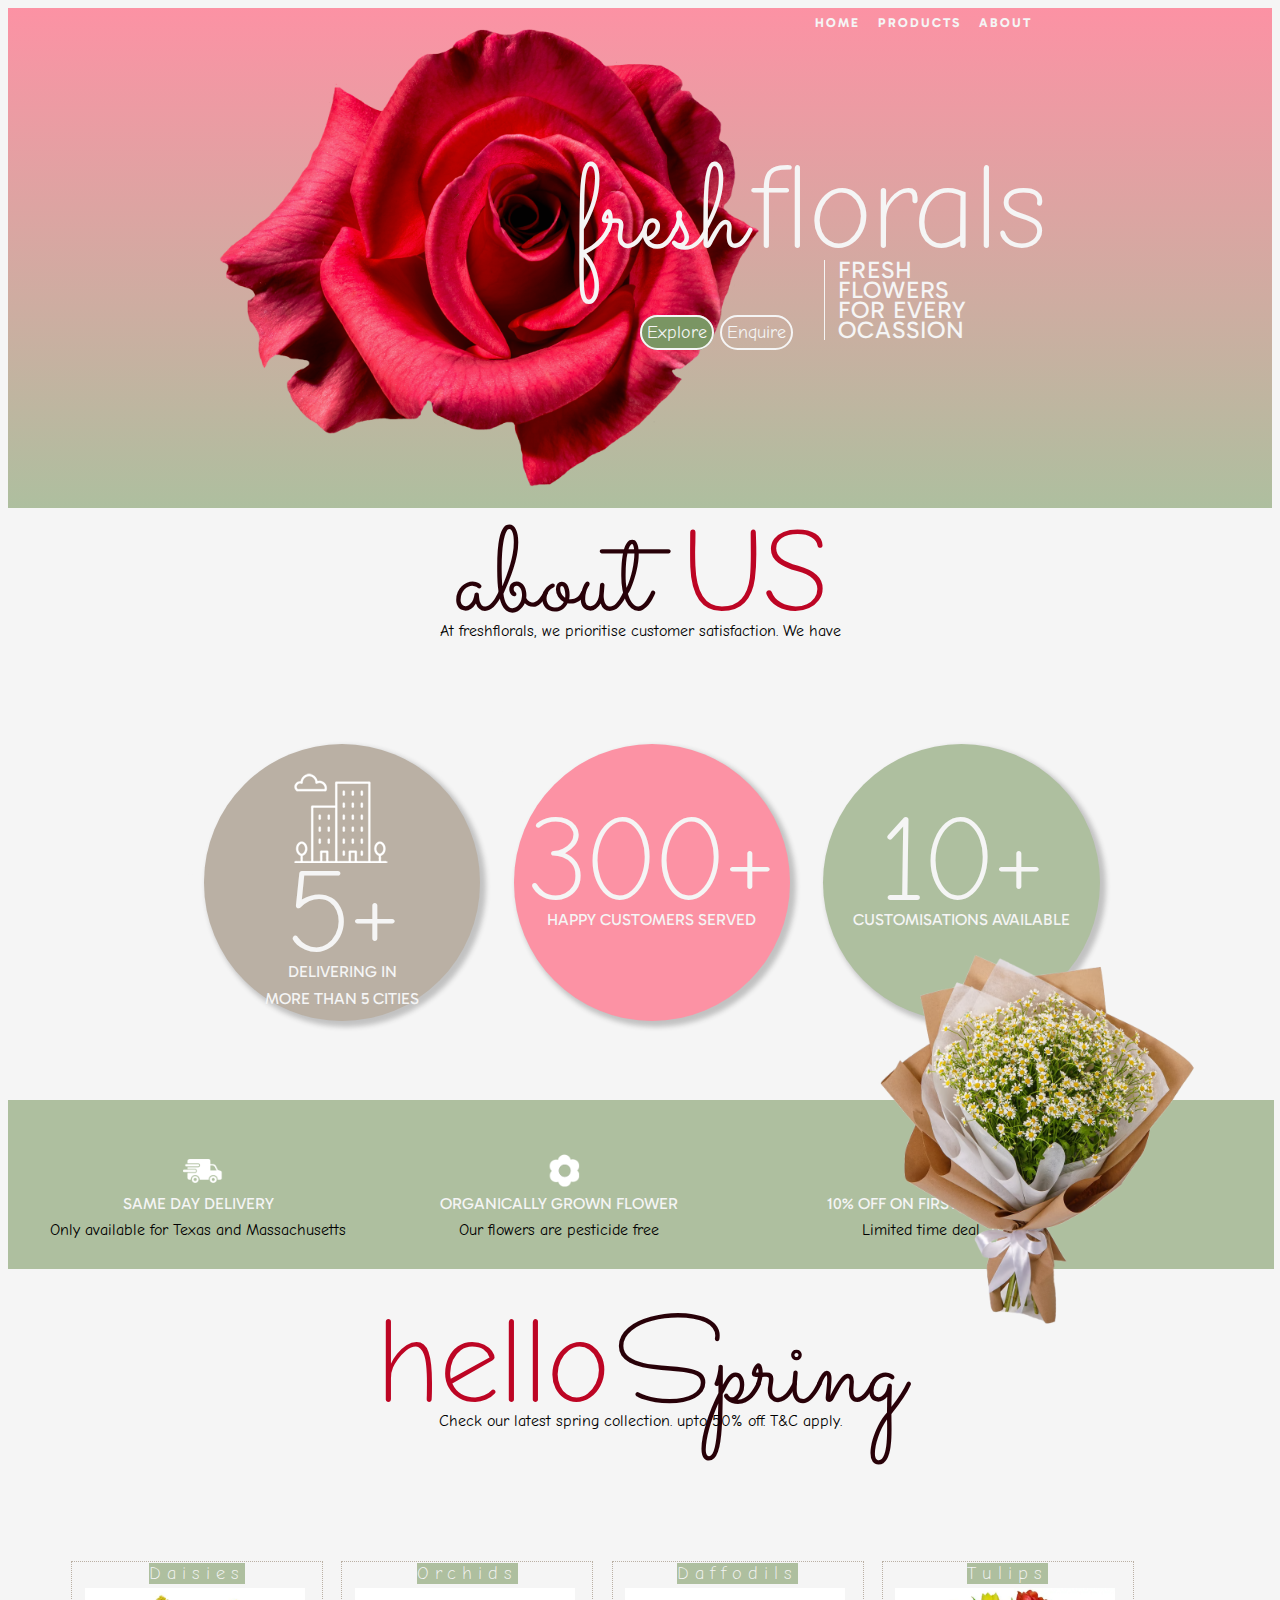
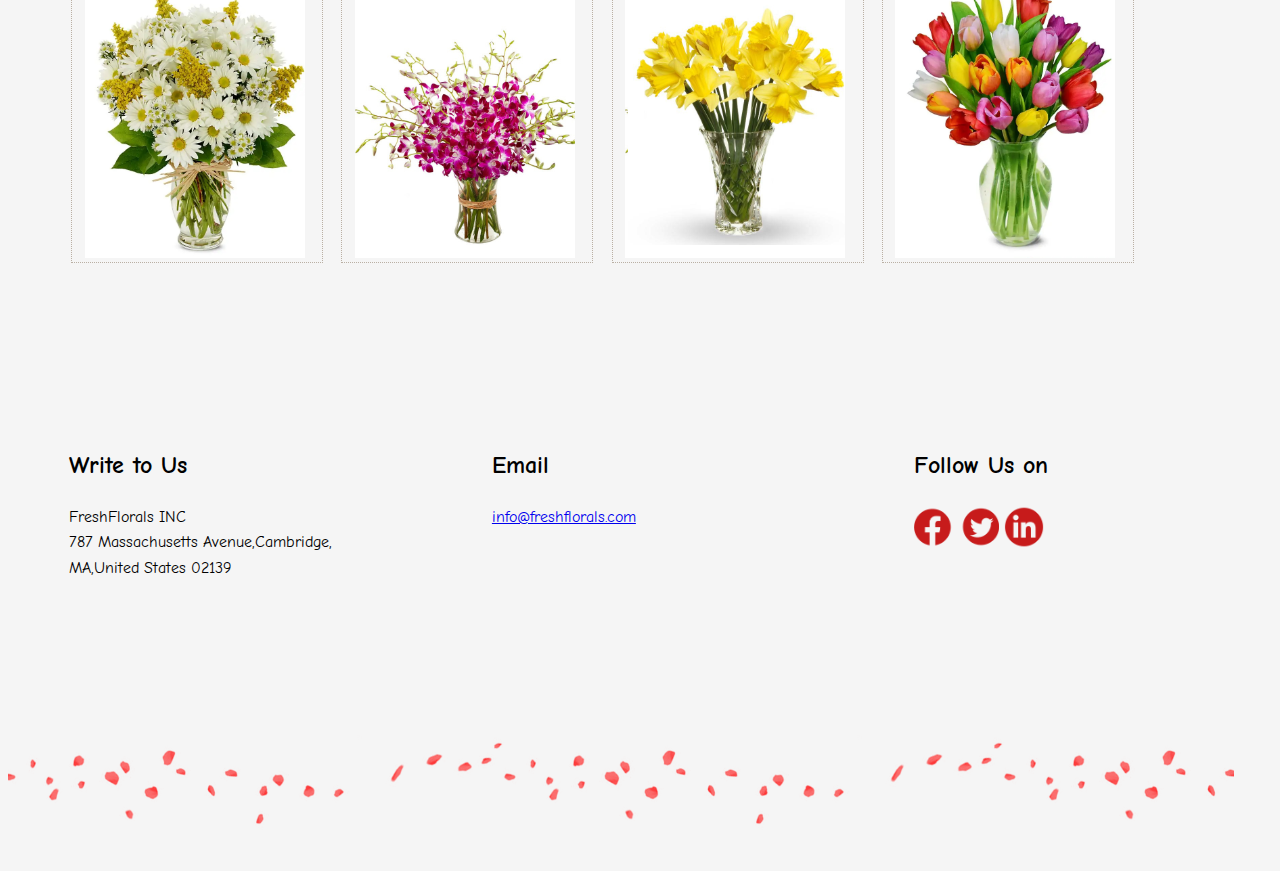
<file: index.html>
<!DOCTYPE html>
<html lang="en">

<head>
    <meta charset="UTF-8">
    <link rel="stylesheet" href="css/style.css">
    <meta name="viewport" content="width=device-width, initial-scale=1.0">
    <title>Home</title>
    <link rel="icon" type="image/x-icon" href="images/favicon.png">

</head>

<body>

    <header>



        <div id="banner">

            <div class="circleOne">
                <div class="title">
                    <h1>fresh</h1>
                    <h2>florals</h2> <br><br>


                </div>

                <div class="subtitle">


                    <a class="btn-buyNow" href="#">Explore</a>
                    <a class="btn-Explore" href="enquire.html">Enquire</a>
                    <p>FRESH <br>FLOWERS <br>FOR EVERY <br>OCASSION</p>


                </div>

            </div>

            <img src="images/rose-top.png">
        </div>


        <menu>
            <ul>
                <li><a href="index.html"> &nbsp;HOME</a> &nbsp;&nbsp;</li>
                <li><a href="#"> &nbsp;PRODUCTS</a> &nbsp;&nbsp;</li>
                <li><a href="#"> &nbsp;ABOUT</a> &nbsp;&nbsp;</li>

            </ul>
        </menu>
    </header>




    <main class="history">

        <h1>about&nbsp;</h1>
        <h2>US</h2><br>
        At freshflorals, we prioritise customer satisfaction. We have
        <ul class="blog">

            <li class="rows"><img src="images/cities.png"><br><br>
                <h2>5+</h2><br>
                <p>Delivering in <br>more than 5 cities</p><br><br>
            </li>
            <li class="rows"><br><br><br><br>
                <h2>300+</h2><br>
                <p>happy customers served</p><br><br><br><br>
            </li>
            <li class="rows"><br><br><br><br>
                <h2>10+</h2>
                <p>Customisations available
                <div class="simg"><img src="images/vase.png"></div>
                </p><br><br><br><br><br>
            </li>

        </ul>


        <ul class="flexcontainer">



            <li><br><br>
                <div class="icon-delivery"></div>
                <p>Same day delivery</p><br>Only available for Texas and Massachusetts<br><br>
            </li>


            <li><br><br>
                <div class="icon-flower"></div>
                <p>Organically grown flower</p><br>Our flowers are pesticide free<br><br>
            </li>

            <li><br><br>
                <div class="icon-money"></div>
                <p>10% off on first order</p><br>Limited time deal<br><br>
            </li>


        </ul>

        <br><br>
        <br>
        <h2>hello</h2>
        <h1>Spring</h1><br>
        Check our latest spring collection. upto 50% off. T&C apply.
        <ul class="springCollection">

            <li>
                <h2>Daisies</h2>
                <div class="spring-Daisy"></div>
            </li>
            <li>

                <h2>Orchids</h2>
                <div class="spring-orchids"></div>

            </li>

            <li>

                <h2>Daffodils</h2>
                <div class="spring-daffodil"></div>

            </li>
            <li>

                <h2>Tulips</h2>
                <div class="spring-tulips"></div>
            </li>

            <li>

                <h2>Roses</h2>
                <div class="spring-roses"></div>

            </li>
        </ul>





    </main>
    <footer>


        <div class="detail">
            <h2>Write to Us</h2>
            FreshFlorals INC<br>
            787 Massachusetts Avenue,Cambridge,
            MA,United States
            02139
        </div>

        <div class="detail">

            <h2>Email</h2>
            <a href="mailto:info@freshflorals.com">info@freshflorals.com</a>
        </div>


        <div class="detail">
            <h2>Follow Us on</h2>
            <a href="www.facebook.com"><img src="images/facebook.png"></a>
            <a href="www.twitter.com"><img src="images/twitter.png"></a>
            <a href="www.linkedin.com"><img src="images/linkedin.png"></a>
        </div>


        <br>
        <br><br><br><br><br><br><br><br><br><br>
    </footer>

</body>

</html>
</file>
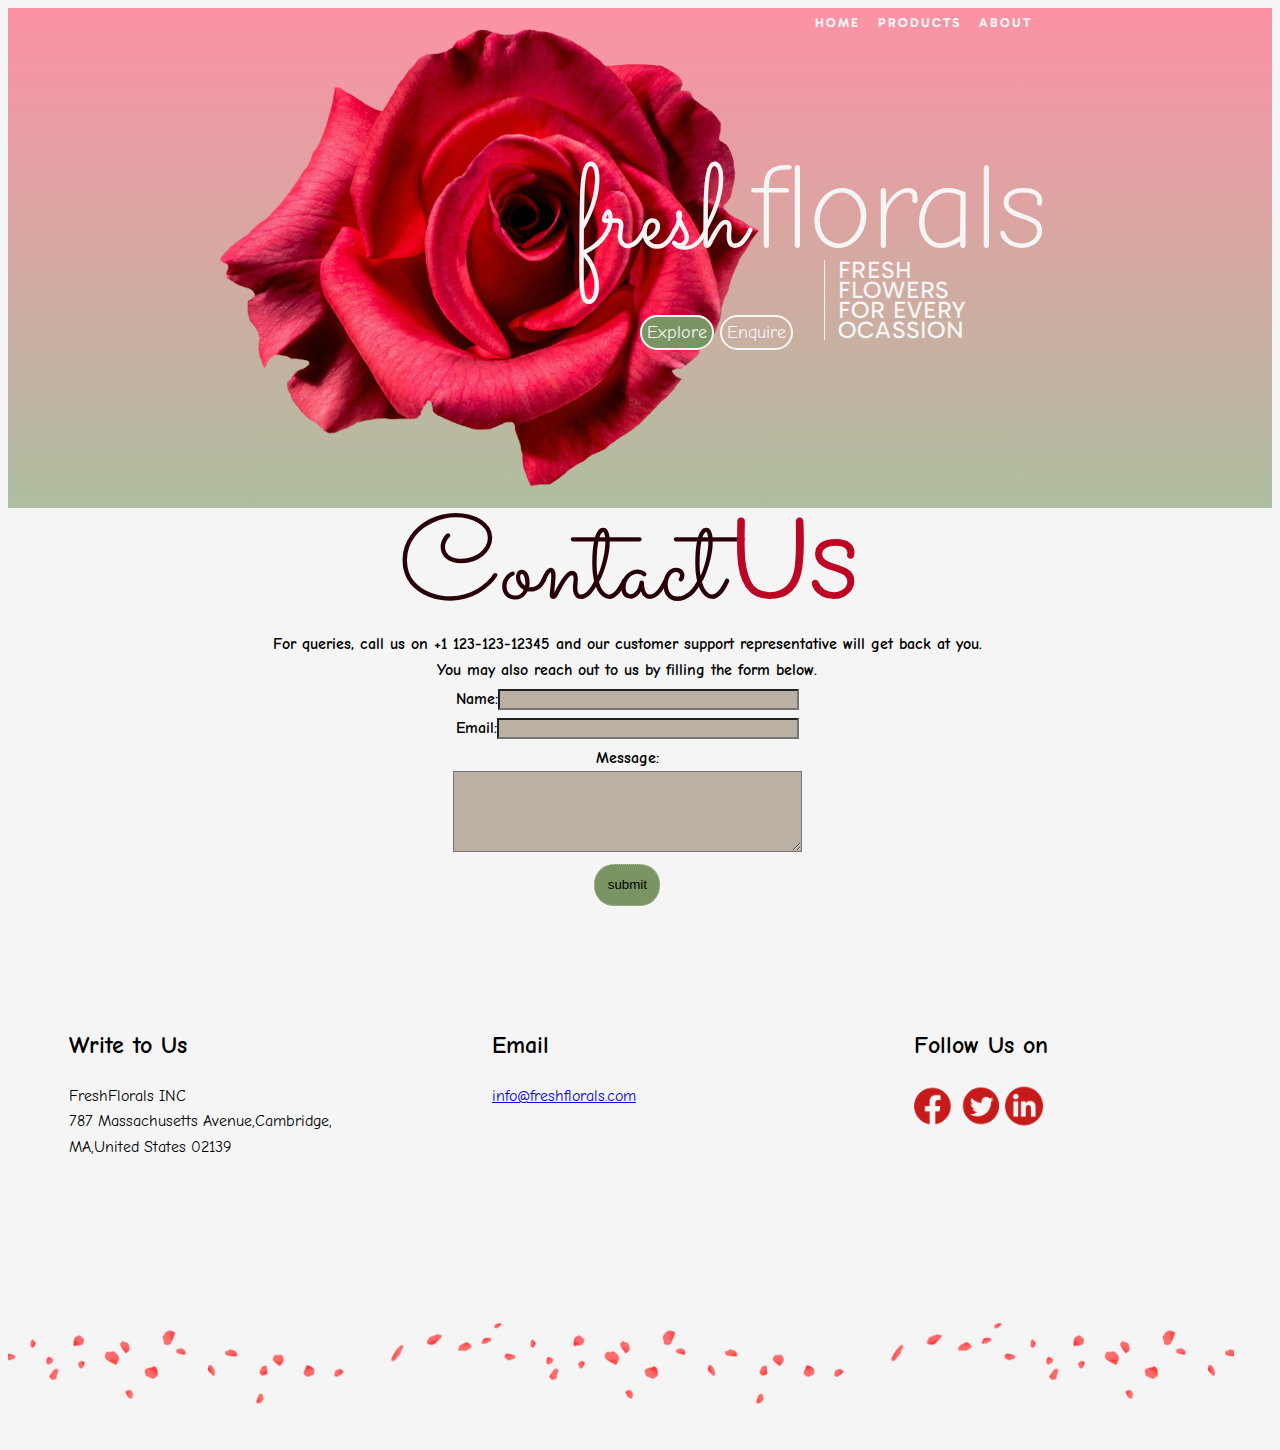
<file: enquire.html>
<!DOCTYPE html>
<html lang="en">

<head>
    <meta charset="UTF-8">
    <link rel="stylesheet" href="css/style.css">
    <meta name="viewport" content="width=device-width, initial-scale=1.0">
    <title>Home</title>
    <link rel="icon" type="image/x-icon" href="images/favicon.png">

</head>

<body>

    <header>



        <div id="banner">

            <div class="circleOne">
                <div class="title">
                    <h1>fresh</h1>
                    <h2>florals</h2> <br><br>


                </div>

                <div class="subtitle">


                    <a class="btn-buyNow" href="index.html">Explore</a>
                    <a class="btn-Explore" href="enquire.html">Enquire</a>
                    <p>FRESH <br>FLOWERS <br>FOR EVERY <br>OCASSION</p>


                </div>

            </div>

            <img src="images/rose-top.png">
        </div>


        <menu>
            <ul>
                <li><a href="index.html"> &nbsp;HOME</a> &nbsp;&nbsp;</li>
                <li><a href="recipes.html"> &nbsp;PRODUCTS</a> &nbsp;&nbsp;</li>
                <li><a href="contact.html"> &nbsp;ABOUT</a> &nbsp;&nbsp;</li>

            </ul>
        </menu>
    </header>


    <div class="enquire"><br><br>
        <h1>Contact</h1>
        <h2>Us</h2> <br><br>
        For queries, call us on +1 123-123-12345 and our customer support representative will get back at you. <br>You
        may also reach out to us by filling the form below.
        <table>
            <tr>
                <td>Name:<input type="text"></td>
            </tr>
            <tr>
                <td>Email:<input type="text"></td>
            </tr>
            <tr>
                <td>Message:<br><textarea rows="5" cols="4"></textarea></td>
            </tr>


        </table>
        <button class="btn-buyNow" name="submit">submit</button>
    </div>


    <footer>


        <div class="detail">
            <h2>Write to Us</h2>
            FreshFlorals INC<br>
            787 Massachusetts Avenue,Cambridge,
            MA,United States
            02139
        </div>

        <div class="detail">

            <h2>Email</h2>
            <a href="mailto:info@freshflorals.com">info@freshflorals.com</a>
        </div>


        <div class="detail">
            <h2>Follow Us on</h2>
            <a href="www.facebook.com"><img src="images/facebook.png"></a>
            <a href="www.twitter.com"><img src="images/twitter.png"></a>
            <a href="www.linkedin.com"><img src="images/linkedin.png"></a>
        </div>


        <br>
        <br><br><br><br><br><br><br><br><br><br>
    </footer>
</body>

</html>
</file>
<file: css/style.css>
@import url("https://fonts.googleapis.com/css2?family=Comic+Neue:ital,wght@0,300;0,700;1,300;1,400&family=Gabarito:wght@500&family=Sacramento&display=swap");
:root {
  --cursive:Sacramento, cursive;
  --serif:Gabarito, cursive;
  --text:Comic Neue, cursive;
}

menu a, .subtitle p {
  color: #f5f5f5;
  text-decoration: none;
  font-weight: lighter;
  line-height: 1px;
}

.springCollection h1,
.springCollection p, .blog h1,
.blog p, .history .flexcontainer li p {
  font-family: var(--serif);
  display: inline;
  line-height: -20px;
  color: #f5f5f5;
  text-transform: uppercase;
}

.circleOne .title h1, .enquire h1, .history h1 {
  color: #f5f5f5;
  text-decoration: none;
  font-weight: lighter;
  line-height: 1px;
  font-size: 120px;
  font-family: var(--cursive);
  color: #280108;
  text-decoration: none;
  display: inline;
}

.circleOne .title h2, .enquire h2, .history h2 {
  color: #f5f5f5;
  text-decoration: none;
  font-weight: lighter;
  line-height: 1px;
  display: inline;
  letter-spacing: -3px;
  font-size: 120px;
  color: #bd0524;
}

.history {
  height: fit-content;
  margin-top: 5%;
  text-align: center;
}
.history h1 {
  color: #280108;
}
.history h2 {
  color: #bd0524;
}
.history .flexcontainer {
  display: flex;
  flex-direction: row;
  flex-wrap: wrap;
  width: 97%;
  height: 100%;
  position: relative;
  list-style-type: none;
  overflow: hidden;
  column-gap: 5%;
  background-color: #aebf9f;
}
.history .flexcontainer li {
  flex-grow: 0;
  flex-shrink: 0;
  flex-basis: 300px;
}
.history .flexcontainer li .icon-flower {
  background-image: url("../images/flower.png");
  position: relative;
  top: 0;
  left: 45%;
  width: 40px;
  height: 40px;
  background-size: 40px;
}
.history .flexcontainer li .icon-delivery {
  background-image: url("../images/delivery.png");
  position: relative;
  top: 0;
  left: 45%;
  width: 40px;
  height: 40px;
  background-size: 40px;
}
.history .flexcontainer li .icon-money {
  background-image: url("../images/money.png");
  position: relative;
  top: 0;
  left: 45%;
  width: 40px;
  height: 40px;
  background-size: 40px;
}

.blog {
  display: grid;
  grid-template-columns: repeat(auto-fill, minmax(250px, 1fr));
  height: 90%;
  width: 70%;
  margin-top: 5%;
  padding: 5% 5% 5% 5%;
  grid-gap: 5%;
  color: #f5f5f5;
}
.blog li {
  box-shadow: 4px 4px 5px 2px #c2c2c2;
}
.blog li:nth-child(1) {
  background-color: #bab0a4;
}
.blog li:nth-child(2) {
  background-color: #fc92a4;
}
.blog li:nth-child(3) {
  background-color: #aebf9f;
}
.blog h2 {
  color: #f5f5f5;
}
.blog .rows {
  padding: 5%;
  height: 250px;
  width: 250px;
  margin-top: -10%;
  text-align: center;
  border-radius: 100%;
  margin-left: 50%;
}

.simg {
  position: relative;
  z-index: 3;
  top: 5%;
  left: -5%;
}
.simg img {
  height: auto;
  width: 400px;
}

.springCollection {
  display: grid;
  grid-template-columns: repeat(auto-fill, minmax(250px, 1fr));
  height: 20%;
  width: 80%;
  margin-top: 5%;
  padding: 5% 5% 5% 5%;
  grid-gap: 2%;
  overflow-x: scroll;
  list-style-type: none;
  grid-auto-flow: column;
}
.springCollection li {
  width: 250px;
  height: 300px;
  border: 1px dotted #bab0a4;
}
.springCollection h2 {
  background-color: #aebf9f;
  color: #f5f5f5;
  font-size: large;
  letter-spacing: 6px;
}
.springCollection .spring-Daisy {
  background-image: url("../images/Daisy.jpg");
  position: relative;
  top: 0;
  left: 5%;
  width: 220px;
  height: 270px;
  background-size: 230px;
}
.springCollection .spring-orchids {
  background-image: url("../images/orchids.jpg");
  position: relative;
  top: 0;
  left: 5%;
  width: 220px;
  height: 270px;
  background-size: 230px;
}
.springCollection .spring-daffodil {
  background-image: url("../images/daffodil.jpg");
  position: relative;
  top: 0;
  left: 5%;
  width: 220px;
  height: 270px;
  background-size: 230px;
}
.springCollection .spring-tulips {
  background-image: url("../images/tulips.jpg");
  position: relative;
  top: 0;
  left: 5%;
  width: 220px;
  height: 270px;
  background-size: 230px;
}
.springCollection .spring-roses {
  background-image: url("../images/roses.jpg");
  position: relative;
  top: 0;
  left: 5%;
  width: 220px;
  height: 270px;
  background-size: 230px;
}

.enquire {
  display: block;
  height: 30%;
  width: 98%;
  text-align: center;
  font-size: medium;
  font-weight: bold;
}
.enquire table {
  margin-left: auto;
  margin-right: auto;
  width: 40%;
}
.enquire input,
.enquire textarea {
  background-color: #bab0a4;
  width: 60%;
}
.enquire textarea {
  width: 70%;
}
.enquire button {
  border: 1px dotted #aebf9f;
  padding: 1%;
}

/* width */
::-webkit-scrollbar {
  width: 10px;
  height: 10px;
}

/* Track */
::-webkit-scrollbar-track {
  border-radius: 10px;
}

/* Handle */
::-webkit-scrollbar-thumb {
  background: #bab0a4;
  border-radius: 10px;
}

/*button*/
::-webkit-scrollbar-button {
  background: #aebf9f;
  border-radius: 10px;
}

.btn-Explore, .btn-buyNow {
  display: inline-block;
  border-radius: 20px;
  border: 2px solid #f5f5f5;
  text-decoration: none;
  padding: 5px;
}
.btn-Explore a:hover, .btn-buyNow a:hover {
  transform: scale(0.98);
  color: #bab0a4;
  background-color: #bab0a4;
}

.btn-buyNow {
  background-color: #7a9563;
}
.btn-buyNow:hover {
  background-color: transparent;
}

.btn-Explore:hover {
  background-color: #7a9563;
}

@media (max-width: 700px) {
  #banner img {
    left: -80%;
  }
  menu {
    position: absolute;
    left: -40%;
  }
  #banner .title {
    left: 20%;
  }
  #banner .title h1 {
    font-size: 90px;
  }
  #banner .title h2 {
    font-size: 70px;
    position: relative;
  }
  .subtitle {
    margin-left: -118px;
  }
  .history {
    margin-top: 29px;
  }
  .flexcontainer {
    flex-direction: column;
    width: 100%;
    overflow: auto;
  }
  .flexcontainer li {
    border-radius: 100%;
  }
  .blog {
    height: 1200px;
    margin-left: -15%;
    grid-gap: 2%;
  }
}
body {
  background-color: #f5f5f5;
  font-family: var(--text);
  line-height: 1.6;
}

#banner {
  width: 100%;
  height: 500px;
  overflow: hidden;
}
#banner a {
  color: #f5f5f5;
  display: inline;
}
#banner img {
  position: relative;
  top: -100%;
  left: 15%;
}
#banner img {
  width: auto;
  height: 100%;
}

.circleOne {
  background: linear-gradient(#fc92a4, #aebf9f);
  display: block;
  background-color: #aebf9f;
  font-size: large;
  width: auto;
  height: 500px;
  overflow: hidden;
  opacity: 1;
  z-index: -1;
}
.circleOne .title {
  position: relative;
  top: 40%;
  left: 45%;
}
.circleOne .title {
  z-index: 2;
}
.circleOne .title h1 {
  color: #f5f5f5;
}
.circleOne .title h2 {
  color: #f5f5f5;
}

.subtitle {
  position: relative;
  top: 30%;
  left: 52%;
}

.subtitle {
  z-index: 2;
}
.subtitle p {
  border-left: 1px solid #f5f5f5;
  padding-left: 1%;
  width: 200px;
  font-family: var(--serif);
  font-size: x-large;
  letter-spacing: 1px;
  line-height: 20px;
  display: inline-block;
}
.subtitle a {
  position: relative;
  top: -30%;
  left: -2%;
}
.subtitle a {
  display: inline-block;
}

menu {
  position: absolute;
  top: 0%;
  left: 57%;
}

menu {
  font-size: small;
}
menu ul {
  z-index: 3;
  list-style-type: none;
}
menu li {
  display: inline-block;
  font-family: var(--serif);
}
menu a {
  color: #f5f5f5;
  font-weight: bolder;
  letter-spacing: 2px;
  transition: all ease-in-out 500ms;
}
menu a:hover {
  letter-spacing: 5px;
  transition: all ease-in-out 500ms;
}

footer {
  display: block;
  height: 30%;
  width: 98%;
  background-image: url("../images/footer.png");
  background-size: 500px;
  background-repeat: repeat-x;
  margin-top: 100px;
  background-position: center bottom;
  display: flex;
  flex-direction: row;
  flex-wrap: wrap;
  width: 97%;
  height: 100%;
  position: relative;
  overflow: hidden;
  column-gap: 5%;
}
footer .detail {
  width: 90%;
  margin-left: 5%;
  flex-grow: 0;
  flex-shrink: 0;
  flex-basis: 300px;
}
footer img {
  width: 40px;
}/*# sourceMappingURL=style.css.map */
</file>
